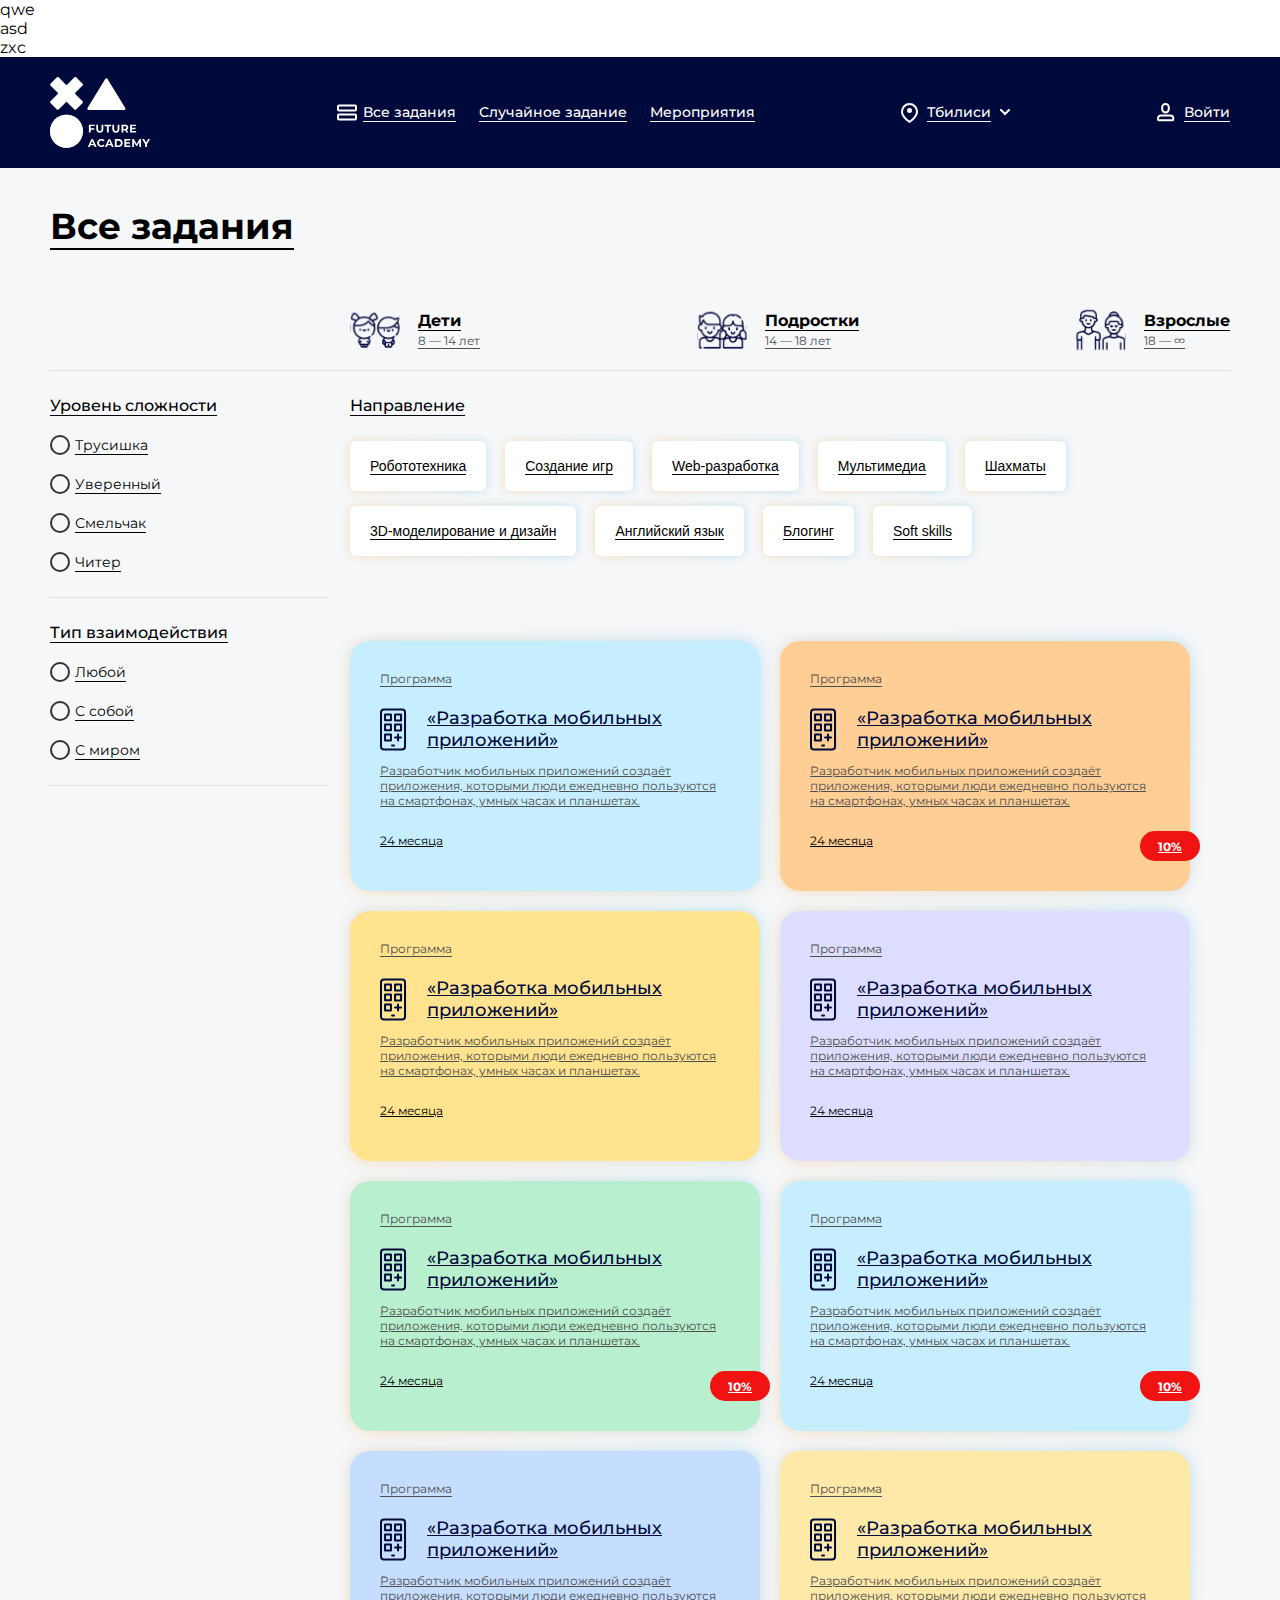
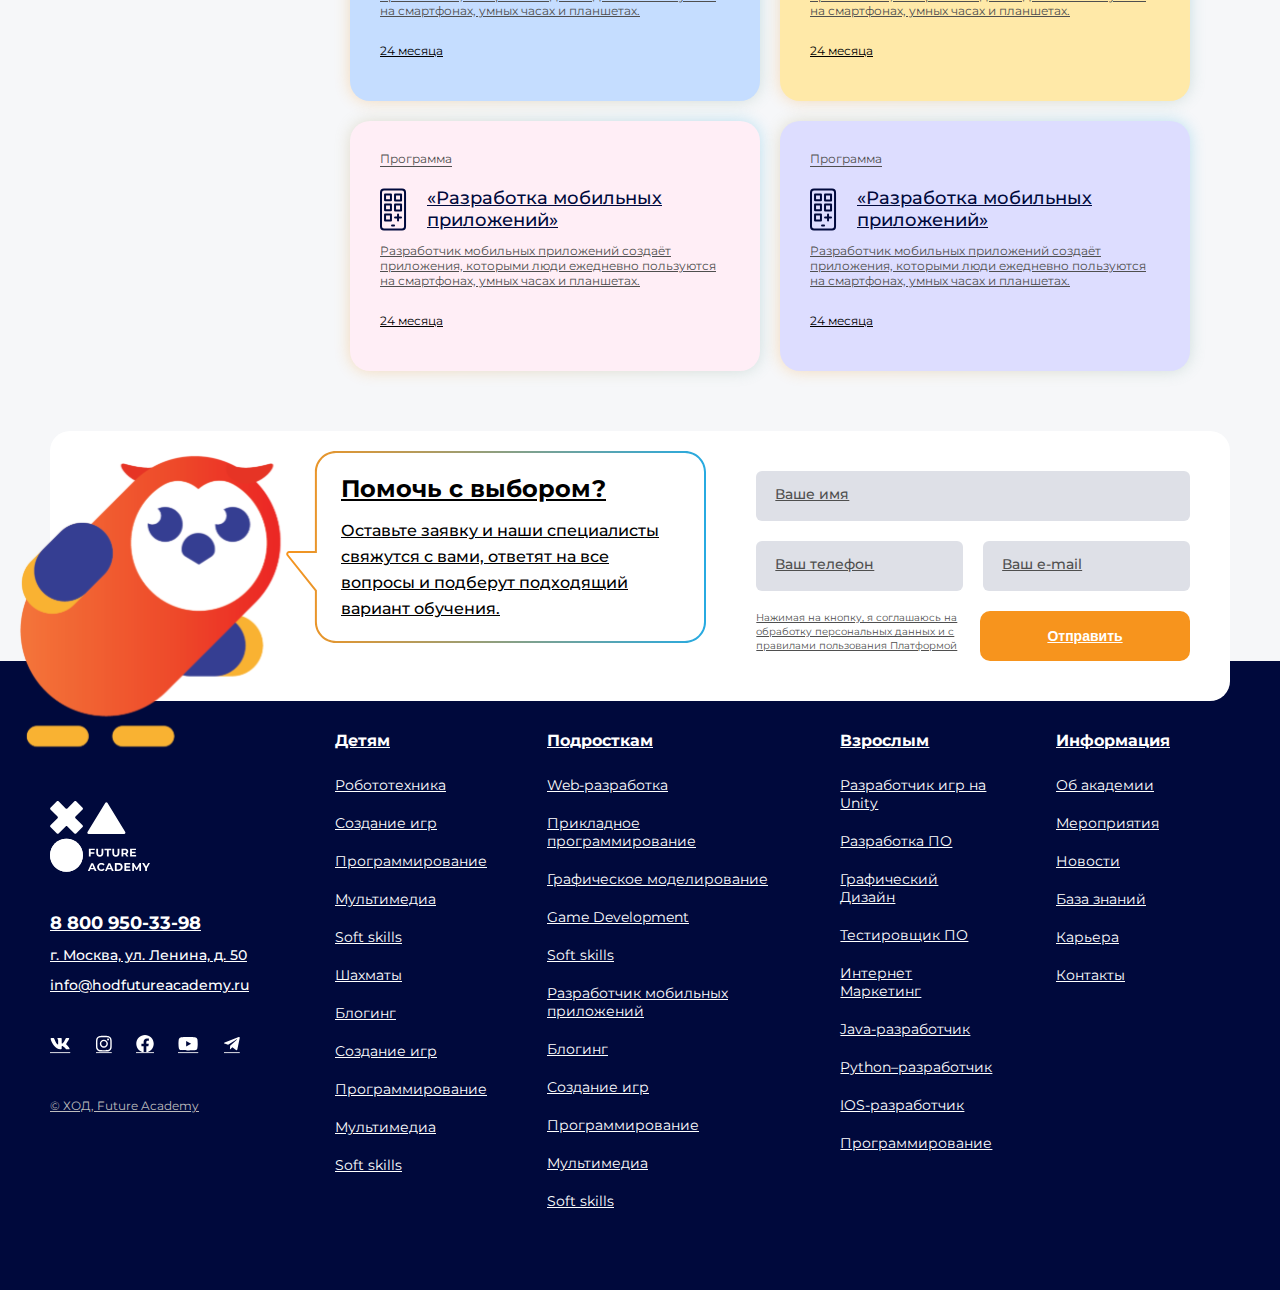
<file: index.html>
<!DOCTYPE>
<html>
    <head>
        <title>Road to home</title>
        <link rel="stylesheet" href="./style.css" />
    </head>
    <body>
        <div style="color: #000; background-color: red; display: inline;">
            <div style="width: 50px">qwe</div>
            <div>asd</div>
            <div>zxc</div>
        </div>
        <header class="header">
            <div class="wrapper">
                <div>
                    <a href="#">
                        <img src="./img/logo.svg" />
                    </a>
                </div>
    
                <ul class="header__nav">
                    <li>
                        <img src="./img/nav.svg" />
                        <a href="#" class="header__text">Все задания</a>
                    </li>
                    <li>
                        <a href="#" class="header__text">Случайное задание</a>
                    </li>
                    <li>
                        <a href="#" class="header__text">Мероприятия</a>
                    </li>
                </ul>
    
                <div class="header__city">
                    <img src="./img/pin.svg" />
                    <span class="header__text">Тбилиси</span>    
                    <img src="./img/arrow.svg" class="header__city-arrow" />
                    <div class="header__city-list">
                        <label>
                            <input type="radio" name="city" value="1" />
                            <span class="header__city-list-name">Батуми</span>
                        </label>
                        <label>
                            <input type="radio" name="city" value="2" />
                            <span class="header__city-list-name">Санкт-Петербург</span>
                        </label>
                        </label>
                        <label>
                            <input type="radio" name="city" value="3" />
                            <span class="header__city-list-name">Парыж</span>
                        </label>
                    </div>
                </div>
    
                <div class="header__entrance">
                    <img src="./img/profile.svg" />
                    <a href="#" class="header__text">Войти</a>
                </div>
            </div>
        </header>

        <div class="content">
            <div class="wrapper">
                <div class="content__header">
                    <div class="content__header-title">
                        <div class="content__header-title-text">Все задания</div>
                    </div>
                    <div class="tabs">
                        <div class="tabs__tab tab">
                            <img src="./img/tab-1.svg" />
                            <div>
                                <div class="tab__title">Дети</div>
                                <div class="tab__subtitle">8 — 14 лет</div>
                            </div>
                        </div>
    
                        <div class="tabs__tab tab">
                            <img src="./img/tab-2.svg" />
                            <div>
                                <div class="tab__title">Подростки</div>
                                <div class="tab__subtitle">14 — 18 лет</div>
                            </div>
                        </div>
    
                        <div class="tabs__tab tab">
                            <img src="./img/tab-3.svg" />
                            <div>
                                <div class="tab__title">Взрослые</div>
                                <div class="tab__subtitle">18 — ∞</div>
                            </div>
                        </div>
                    </div>
                </div>

                <div class="content__body">
                    <div class="filters">
                        <div class="filter">
                            <div class="filter__title">Уровень сложности</div>
                            <div class="filter__options">
                                <label>
                                    <input type="radio" name="level" value="1" />
                                    <span>Трусишка</span>
                                </label>
                                <label>
                                    <input type="radio" name="level" value="2" />
                                    <span>Уверенный</span>
                                </label>
                                <label>
                                    <input type="radio" name="level" value="3" />
                                    <span>Смельчак</span>
                                </label>
                                <label>
                                    <input type="radio" name="level" value="4" />
                                    <span>Читер</span>
                                </label>
                            </div>
                        </div>

                        <div class="filter">
                            <div class="filter__title">Тип взаимодействия</div>
                            <div class="filter__options">
                                <label>
                                    <input type="radio" name="interaction" value="1" />
                                    <span>Любой</span>
                                </label>
                                <label>
                                    <input type="radio" name="interaction" value="2" />
                                    <span>С собой</span>
                                </label>
                                <label>
                                    <input type="radio" name="interaction" value="3" />
                                    <span>С миром</span>
                                </label>
                            </div>
                        </div>
                    </div>
                    <div class="content__right">
                        <div class="content__right-title">Направление</div>
                        
                        <div class="tags">
                            <div class="tag">
                                <button class="tag__btn"><span>Робототехника</span></button>
                                <div class="tag__gradient"></div>
                            </div>

                            <div class="tag">
                                <button class="tag__btn"><span>Создание игр</span></button>
                                <div class="tag__gradient"></div>
                            </div>

                            <div class="tag">
                                <button class="tag__btn"><span>Web-разработка</span></button>
                                <div class="tag__gradient"></div>
                            </div>

                            <div class="tag">
                                <button class="tag__btn"><span>Мультимедиа</span></button>
                                <div class="tag__gradient"></div>
                            </div>

                            <div class="tag">
                                <button class="tag__btn"><span>Шахматы</span></button>
                                <div class="tag__gradient"></div>
                            </div>

                            <div class="tag">
                                <button class="tag__btn"><span>3D-моделирование и дизайн</span></button>
                                <div class="tag__gradient"></div>
                            </div>

                            <div class="tag">
                                <button class="tag__btn"><span>Английский язык</span></button>
                                <div class="tag__gradient"></div>
                            </div>

                            <div class="tag">
                                <button class="tag__btn"><span>Блогинг</span></button>
                                <div class="tag__gradient"></div>
                            </div>

                            <div class="tag">
                                <button class="tag__btn"><span>Soft skills</span></button>
                                <div class="tag__gradient"></div>
                            </div>
                        </div>

                        <div class="cards">
                            <div class="card">
                                <div class="card__content card--color-1">
                                    <div class="card__programm">Программа</div>
                                    <div class="card__title">
                                        <img src="./img/programm.svg" />
                                        <span>«Разработка мобильных приложений»</span>
                                    </div>
                                    <div class="card__subtitle">Разработчик мобильных приложений создаёт приложения, которыми люди ежедневно пользуются на смартфонах, умных часах и планшетах.</div>
                                    <div class="card__duration">24 месяца</div>
                                </div>
                                <div class="card__bg"></div>
                            </div>

                            <div class="card card--with-discount">
                                <div class="card__content card--color-2">
                                    <div class="card__programm">Программа</div>
                                    <div class="card__title">
                                        <img src="./img/programm.svg" />
                                        <span>«Разработка мобильных приложений»</span>
                                    </div>
                                    <div class="card__subtitle">Разработчик мобильных приложений создаёт приложения, которыми люди ежедневно пользуются на смартфонах, умных часах и планшетах.</div>
                                    <div class="card__duration">24 месяца</div>
                                </div>
                                <div class="card__bg"></div>
                            </div>

                            <div class="card">
                                <div class="card__content card--color-3">
                                    <div class="card__programm">Программа</div>
                                    <div class="card__title">
                                        <img src="./img/programm.svg" />
                                        <span>«Разработка мобильных приложений»</span>
                                    </div>
                                    <div class="card__subtitle">Разработчик мобильных приложений создаёт приложения, которыми люди ежедневно пользуются на смартфонах, умных часах и планшетах.</div>
                                    <div class="card__duration">24 месяца</div>
                                </div>
                                <div class="card__bg"></div>
                            </div>

                            <div class="card">
                                <div class="card__content card--color-4">
                                    <div class="card__programm">Программа</div>
                                    <div class="card__title">
                                        <img src="./img/programm.svg" />
                                        <span>«Разработка мобильных приложений»</span>
                                    </div>
                                    <div class="card__subtitle">Разработчик мобильных приложений создаёт приложения, которыми люди ежедневно пользуются на смартфонах, умных часах и планшетах.</div>
                                    <div class="card__duration">24 месяца</div>
                                </div>
                                <div class="card__bg"></div>
                            </div>

                            <div class="card card--with-discount">
                                <div class="card__content card--color-5">
                                    <div class="card__programm">Программа</div>
                                    <div class="card__title">
                                        <img src="./img/programm.svg" />
                                        <span>«Разработка мобильных приложений»</span>
                                    </div>
                                    <div class="card__subtitle">Разработчик мобильных приложений создаёт приложения, которыми люди ежедневно пользуются на смартфонах, умных часах и планшетах.</div>
                                    <div class="card__duration">24 месяца</div>
                                </div>
                                <div class="card__bg"></div>
                            </div>

                            <div class="card card--with-discount">
                                <div class="card__content card--color-6">
                                    <div class="card__programm">Программа</div>
                                    <div class="card__title">
                                        <img src="./img/programm.svg" />
                                        <span>«Разработка мобильных приложений»</span>
                                    </div>
                                    <div class="card__subtitle">Разработчик мобильных приложений создаёт приложения, которыми люди ежедневно пользуются на смартфонах, умных часах и планшетах.</div>
                                    <div class="card__duration">24 месяца</div>
                                </div>
                                <div class="card__bg"></div>
                            </div>

                            <div class="card">
                                <div class="card__content card--color-7">
                                    <div class="card__programm">Программа</div>
                                    <div class="card__title">
                                        <img src="./img/programm.svg" />
                                        <span>«Разработка мобильных приложений»</span>
                                    </div>
                                    <div class="card__subtitle">Разработчик мобильных приложений создаёт приложения, которыми люди ежедневно пользуются на смартфонах, умных часах и планшетах.</div>
                                    <div class="card__duration">24 месяца</div>
                                </div>
                                <div class="card__bg"></div>
                            </div>

                            <div class="card">
                                <div class="card__content card--color-8">
                                    <div class="card__programm">Программа</div>
                                    <div class="card__title">
                                        <img src="./img/programm.svg" />
                                        <span>«Разработка мобильных приложений»</span>
                                    </div>
                                    <div class="card__subtitle">Разработчик мобильных приложений создаёт приложения, которыми люди ежедневно пользуются на смартфонах, умных часах и планшетах.</div>
                                    <div class="card__duration">24 месяца</div>
                                </div>
                                <div class="card__bg"></div>
                            </div>

                            <div class="card">
                                <div class="card__content card--color-9">
                                    <div class="card__programm">Программа</div>
                                    <div class="card__title">
                                        <img src="./img/programm.svg" />
                                        <span>«Разработка мобильных приложений»</span>
                                    </div>
                                    <div class="card__subtitle">Разработчик мобильных приложений создаёт приложения, которыми люди ежедневно пользуются на смартфонах, умных часах и планшетах.</div>
                                    <div class="card__duration">24 месяца</div>
                                </div>
                                <div class="card__bg"></div>
                            </div>

                            <div class="card">
                                <div class="card__content card--color-4">
                                    <div class="card__programm">Программа</div>
                                    <div class="card__title">
                                        <img src="./img/programm.svg" />
                                        <span>«Разработка мобильных приложений»</span>
                                    </div>
                                    <div class="card__subtitle">Разработчик мобильных приложений создаёт приложения, которыми люди ежедневно пользуются на смартфонах, умных часах и планшетах.</div>
                                    <div class="card__duration">24 месяца</div>
                                </div>
                                <div class="card__bg"></div>
                            </div>
                        </div>
                    </div>
                </div>

                <div class="request">
                    <div class="request__owl">
                        <img src="./img/owl.svg" class="request__owl-img" />
                        <div class="request__frame">
                            <div class="request__frame-text">
                                <div class="request__frame-title">Помочь с выбором?</div>
                                <div class="request__frame-subtitle">Оставьте заявку и наши специалисты свяжутся с вами, ответят на все вопросы и подберут подходящий вариант обучения.</div>
                            </div>
                            <img src="./img/frame.svg" class="request__owl-frame" />
                        </div>
                    </div>
                    <form class="form">
                        <div class="form__input">
                            <input class="input" placeholder=" "/>
                            <div class="placeholder">Ваше имя</div>
                        </div>

                        <div class="form__row">
                            <div class="form__input">
                                <input class="input" type="tel" placeholder=" "/>
                                <div class="placeholder">Ваш телефон</div>
                            </div>
                            <div class="form__input">
                                <input type="email" class="input" placeholder=" "/>
                                <div class="placeholder">Ваш e-mail</div>
                            </div>
                        </div>

                        <div class="form__footer">
                            <div class="form__agree">
                                Нажимая на кнопку, я соглашаюсь на обработку персональных данных и с правилами пользования Платформой
                            </div>
                            <input type="submit" value="Отправить" class="form__submit" />
                        </div>
                    </form>
                    <!-- <div class="request__bg"></div> -->
                </div>
            </div>
        </div>

        <footer class="footer">
            <div class="wrapper">
                <div class="footer__first-column">
                    <div>
                        <a href="#">
                            <img src="./img/logo.svg" />
                        </a>
                    </div>
                    
                    <div class="footer__contacts">
                        <a href="tel:88009503398" class="footer__phone">8 800 950-33-98</a>
                        <div class="footer__address">г. Москва, ул. Ленина, д. 50</div>
                        <a class="footer__email" href="mailto:info@hodfutureacademy.ru">info@hodfutureacademy.ru</a>
                    </div>
    
                    <div class="footer__soc">
                        <a href="#">
                            <img src="./img/vk.svg" />
                        </a>
                        <a href="#">
                            <img src="./img/insta.svg" />
                        </a>
                        <a href="#">
                            <img src="./img/facebook.svg" />
                        </a>
                        <a href="#">
                            <img src="./img/youtube.svg" />
                        </a>
                        <a href="#">
                            <img src="./img/tg.svg" />
                        </a>
                    </div>
    
                    <div class="footer__copywright">
                        © ХОД, Future Academy
                    </div>
                </div>

                <div class="footer__column">
                    <div class="footer__column-title">Детям</div>
                    <div class="footer__column-menu">
                        <a href="#">Робототехника</a>
                        <a href="#">Создание игр</a>
                        <a href="#">Программирование</a>
                        <a href="#">Мультимедиа</a>
                        <a href="#">Soft skills</a>
                        <a href="#">Шахматы</a>
                        <a href="#">Блогинг</a>
                        <a href="#">Создание игр</a>
                        <a href="#">Программирование</a>
                        <a href="#">Мультимедиа</a>
                        <a href="#">Soft skills</a>
                    </div>
                </div>

                <div class="footer__column">
                    <div class="footer__column-title">Подросткам</div>
                    <div class="footer__column-menu">
                        <a href="#">Web-разработка</a>
                        <a href="#">Прикладное программирование</a>
                        <a href="#">Графическое моделирование</a>
                        <a href="#">Game Development</a>
                        <a href="#">Soft skills</a>
                        <a href="#">Разработчик мобильных приложений</a>
                        <a href="#">Блогинг</a>
                        <a href="#">Создание игр</a>
                        <a href="#">Программирование</a>
                        <a href="#">Мультимедиа</a>
                        <a href="#">Soft skills</a>
                    </div>
                </div>

                <div class="footer__column">
                    <div class="footer__column-title">Взрослым</div>
                    <div class="footer__column-menu">
                        <a href="#">Разработчик игр на Unity</a>
                        <a href="#">Разработка ПО</a>
                        <a href="#">Графический Дизайн</a>
                        <a href="#">Тестировщик ПО</a>
                        <a href="#">Интернет Маркетинг</a>
                        <a href="#">Java-разработчик</a>
                        <a href="#">Python–разработчик</a>
                        <a href="#">IOS-разработчик</a>
                        <a href="#">Программирование</a>
                    </div>
                </div>

                <div class="footer__column">
                    <div class="footer__column-title">Информация</div>
                    <div class="footer__column-menu">
                        <a href="#">Об академии</a>
                        <a href="#">Мероприятия</a>
                        <a href="#">Новости</a>
                        <a href="#">База знаний</a>
                        <a href="#">Карьера</a>
                        <a href="#">Контакты</a>
                    </div>
                </div>
            </div>
        </footer>
    </body>
</html>
</file>
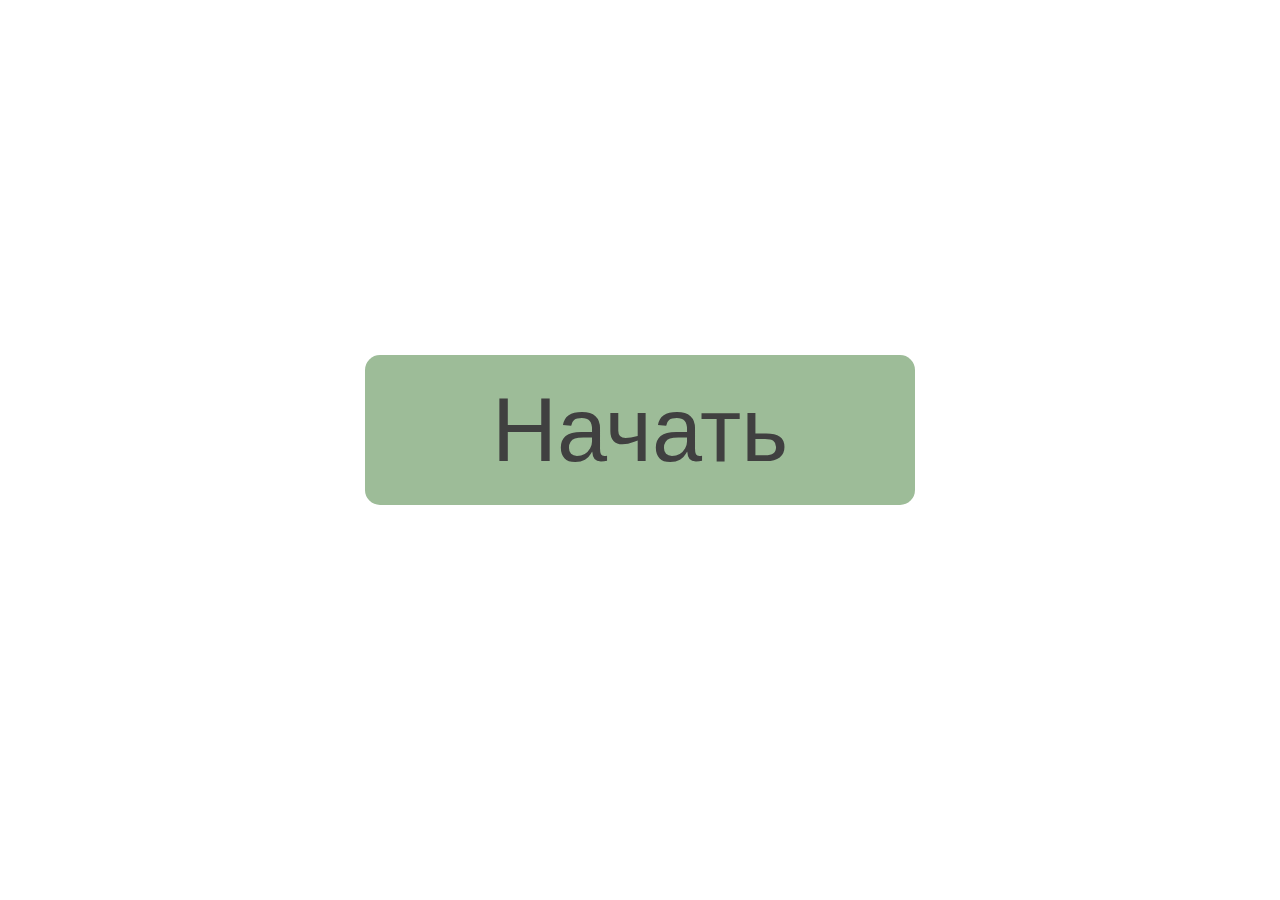
<file: test/index.html>
<!DOCTYPE html>
<html lang="en">
<head>
    <meta charset="UTF-8">
    <meta name="viewport" content="width=device-width, initial-scale=1.0">
    <title>Test</title>
</head>
<body>
    <style>
        @font-face {
            font-family: "Montserrat";
            font-style: normal;
            font-weight: 700;
            src: url(./fonts/Montserrat-Bold.ttf);
        }

        @font-face {
            font-family: "Montserrat";
            font-style: normal;
            font-weight: 500;
            src: url(./fonts/Montserrat-Medium.ttf);
        }


        @font-face {
            font-family: "Montserrat";
            font-style: normal;
            font-weight: 400;
            src: url(./fonts/Montserrat-Regular.ttf);
        }

        body {
            margin: 0;
            font-family: "Montserrat";
        }

        * {
            box-sizing: border-box;
        }
        .container {
            display: flex;
            align-items: center;
            justify-content: center;
            min-height: 100vh;
            min-width: 100vw;
            flex-direction: column;
        }
        #start, #continueQuiz, #next {
            width: 550px;
            height: 150px;
            border-radius: 15px;
            color: #404040;
            background-color: #9DBC98;
            font-size: 90px;
            border: none;
            cursor: pointer;
            margin-bottom: 40px;
        }

        #continueQuiz {
            background-color: #bbbc98;
        }

        #next {
            width: 300px;
            font-size: 30px;
            height: 75px;
        }

        #finish {
            font-size: 90px;
        }

        #question {
            margin: 50px auto;
            font-size: 60px;
            max-width: 900px;
            text-align: left;
            word-wrap: break-word;
            white-space: pre-wrap;
        }

        #questionNumber, #question, #next, #finish, #continueQuiz {
            display: none;
        }
    </style>
    <div class="container">
        <button id="start" onclick="start()">Начать</button>
        <button id="continueQuiz" onclick="continueQuiz()">Продолжить</button>
        <div id="questionNumber">Вопрос: <span id="questionNumberSpan"></span></div>
        <div id="question"></div>
        <button id="next" onclick="next()">Дальше</button>
        <div id="finish">
            Аня, поздравляю! <br>
            Ты ответила на все вопросы
        </div>
    </div>
    <script>
        const questionFlowKey = 'questionsFlow'
        const questionStepKey = 'questionStep'
        const isStartedKey = 'isStarted'
        let questionStep = 0;
        let questionsFlow = [];
        const tasks = [
            "Что должно быть у абсолютно каждого тега?",
            "Как открыть тег?",
            "Как обозначается конец тега?",
            "Что такое парный тэг?",
            "Какие бывают теги помимо парных?",
            "Какие бывают теги помимо непарных?",
            "Что такое аттрибуты тега?",
            "Что можно положить внутри парного тега?",
            "Что можно положить внутри непарного тега?",
            "За что отвечает тег doctype?",
            "С какого тега должан начинаться каждая HTML страница?",
            "Когда тег doctype можно не использовать?",
            "Сколько тегов <html> должно быть на HTML странице?",
            "Когда можно не использовать тег <html> ?",
            "Когда можно не использовать тег <div>?",
            "Когда можно не использовать тег <head> ?",
            "Какие теги обязательно должны быть внутри тега <head> ?",
            "Когда надо использовать два тега <head> на одной HTML странице?",
            "Где должен располагаться тег <title>?",
            "Сколько тегов <meta> можно расположить внутри тега <body>?",
            "Сколько максимум можно добавить тегов <li> внутри тега <ul>?",
            "Можно ли применить css стили для тега <head>?",
            "Для чего нужно использовать тег div?",
            "Для чего нужно использовать тег span?",
            "Какие стили по-умолчанию у тега div?",
            "Какие стили по-умолчанию у тега span?",
            "В чём отличие div от span?",
            "Почему использовать ul для списка лучше чем просто div?",
            "Какие стили по-умолчанию у тега ul?",
            "Какие стили по-умолчанию у тега li?",
            "Как создать список? Какая у него структура?",
            "Когда надо использовать ul, а когда нет?",
            "Можно ли в ul поместить вместо li тег div?",
            "Что такое контейнер?",
            "Можно ли положить в один контейнер другой контейнер?",
            "Можно ли сделать вложенность больше чем из 10-ти контейнеров?",
            "Какие теги должны присутствовать абсолютно в каждом html файл?",
            "Какое расширение файла должно быть у файла с HTML страницей?",
            "Будет ли работать HTML страница, если написать все теги внутри неё в одну строку?",
            "Что такое селектор?",
            "Напиши селектор для класса",
            "Напиши селектор для тега",
            "Напиши селектор используя и класс и тег",
            "Напиши селектор с псевдоэлементом",
            "Напиши селектор с псевдоклассом",
            "Напиши селектор с псевдоклассом и псевдоэлементом",
            "Какое расширение файла должно быть у файла со стилями?",
            "Можно ли написать .container::after::before",
            "Напиши селектор что бы цвет текста внутри псевдоэлемента менялся на красный при наведении на класс container.",
            "Что такое css свойства?",
            "Что такое тег?",
            "Что такое класс?",
            "Для чего нужен класс?",
            "Как сделать так, что бы элемент не было видно на странице?",
            "В чём отличие между opacity: 0 и display: none",
            "Как сделать курсор в виде пальчика?",
            "Как сделать круг?",
            "Как добавить рамку вокруг элемента?",
            "Как добавить рамку только справа?",
            "Как сделать закруглённую рамку?",
            "Что делает border?",
            "Что делает border-radius?",
            "Как расположить текст по центру?",
            "Как внутри контейнера расположить дочерние элементы с одинаковыми отступами между ними?",
            "Как расположить один элемент внутри другого элемента ровно по центра, как по горизонтали так и по вертикали?",
            "Когда дочерние элементы внутри flex контейнера начинают переноситься?",
            "За что отвечает свойство justify-content?",
            "Можно ли свойство justify-content применить к display: block? А к display: inline?",
            "Как сказать flex контейнеру что его дочерние элементы не должны переноситься",
            "Как сказать flex контейнеру что его дочерние элементы должны переноситься",
            "Какие стили по-умолчанию имеет flex контейнер",
            "Как сделать так, что бы сайт адаптировался под мобильные устройства",
            "Напиши media query",
            "В чём разница между media query и медиа выражением?",
            "Какие бывают размеры экранов?",
            "Как можно добавить расстояние между двумя элементами",
            "В чём отличие margin от padding",
            "Когда лучше использовать margin, а когда padding?",
            "Как задать margin только для верха?",
            "В записи margin: 10px 15px 7px 9px расскажи с Какой стороны какие будут отспуты?",
            "Каким цветом в браузере выделяется margin?",
            "Каким цветом в браузере выделяется padding?",
            "Что такое внутренний отступ?",
            "Что такое внешний отступ?",
            "Что значит нативный?",
            "Что значит кастомизировать?",
            "Для чего нужны отступы в коде?",
            "Как добавить градиент?",
            "Какие бывают значения у font-weight?",
            "Как изменить жирность шрифта?",
            "Что такое вес шрифта?",
            "В чем отличие веса шрифта и жирности шрифта?",
            "Какой самый большоай размер font-size можно задать?",
            "Как задать размер шрифта?",
            "Как поменять шрифт?",
            "За что отвечает font-family?",
            "Можно ли подключить свой шрифт на страницу?",
            "Сколько максимум шрифтов можно подключить на страницу?",
            "Что делает @font-face",
            "За что отвечает свойство white-space?",
            "Как добавить подччеркивание для текста?",
            "Как покрасить текст?",
            "Как покрасить фон элемента?",
            "Можно ли покрасить фон у тега <html> ?",
            "Можно ли покрасить фон у тега <doctype> ?",
            "За что отвечает box-sizing?",
            "Какие ты знаешь свойства display? И кратко расскажи про каждый",
            "Какое значение display по-умолчанию?",
            "Какие css свойства можно применить к display: block, которые нельзя применить к display: inline",
            "Как один элемент с position: absolute расположить выше другого элемента с position: absolute?",
            "Что делает z-index?",
            "В каких единицах можно задавать значения в css для ширины и высоты?",
            "Из чего высчитывается размер элемента?",
            "Что делает width?",
            "Как задать ширину элементу?",
            "Можно ли задать ширину в процентах?",
            "Что делает height?",
            "Как задать высоту элементу?",
            "Можно ли задать высоту в пикселях?",
            "Какие обязательные свойства должны быть у псевдоэлемента? ",
            "Что такое псевдоэлемент?",
            "Когда стоит использовать псевдоэлемент?",
            "Когда не стоит использовать псевдоэлемент?",
            "Какие бывают псевдоэлементы?",
            "Что такое псевдокласс?",
            "Какие бывают псевдоклассы?",
            "Какие создать свой собственный псевдокласс?",
            "Когда стоит использовать псевдоклассы?",
            "Когда не стоит использовать псевдоклассы?",
            "Пседовклассы одинаковые для всех элементов?",
            "Для чего нужен тег input?",
            "Какие атрибуты есть у тега input?",
            "Как сделать так, что бы при наведении на элемент его цвет менялся плавно?",
            "Что делает transition?",
            "Как добавить тень?",
            "Как сделать градиентную тень?",
            "Какие стили по-умолчанию у тега a?",
            "Какие обязательные атрибуты у тега a?",
            "Как создать ссылку?",
            "Как убрать подчеркивание у ссылки?",
            "Как добавить картинку?",
            "Как указать путь до картинки, которая лежить в соседней папке?",
            "Где хранятся сами файлы картинок?",
            "Какие форматы изображений ты знаешь? Расскажи немного про каждый.",
            "Можно ли картинке присвоить disply: none?",
            "Существует ли такой формат изображений как svg?",
            "Существует ли такой формат изображений как jpg?",
            "Существует ли такой формат изображений как png?",
            "В чём отличие svg от png?",
            "В чём отличие svg от jpg?",
            "В чём отличие png от jpg?",
            "Когда лучше использовать svg?",
            "Когда лучше использовать png?",
            "Когда лучше использовать jpg?",
            "Какой из этих трёх форматов изображений нельзя использовать внутри тега <img>? svg, png или jpg?",
            "Какой минимальный вес должен быть у картинки что бы её можно было отобразить на странице?",
            "Картинку какого размера(веса) невозможно добавить на страницу?",
            "Какое значение position по-умолчанию?",
            "За что отвечает position relative? Двигает относительно чего?",
            "Какое свойство надо использовать что бы сдвинуть элемент относительно его начальной позиции?",
            "За что отвечает position absolute? Двигает относительно чего?",
            "Какое свойство надо использовать что бы сдвинуть элемент относительно другого элемента?",
            "Что делает left?",
            "Что делает top?",
            "Что делает right?",
            "Что делает bottom?",
            "Можно ли применить свойство left к position: absolute?",
            "Можно ли применить свойство bottom к position: static?",
            "Можно ли применить свойство top к position: relative?",
            "Можно ли применить свойство right к position: relative?",
            "Какое из css свойство: top, right, bottom, left можно применить к position: absolute?",
            "Можно ли применить свойство top к display: flex?",
            "Как выйти на один уровень вверх из папки?",
            "Как выйти на два уровеня вверх из папки?",
            `Нужно сделать рамку у элемента и покрасить фон в красный, это правильный код?
            .container {
                border: 1px solid #000;
                color: red;
            }`,
            `Какой/какие из способов покраски цвета в зелёный цвет неправильные?
            color: green;
            color: #008000;
            color: #80004f;
            `,
            `
            Найди ошибку в стилях 
                .container {
                    color: red;
                    font-size: 14px;
                    font-weight: 550;
                }
            `,

            `
            Найди ошибку в стилях 
                container {
                    display: none;
                    font-weight: 500px;
                    width: 100px;
                }
            `,

            `
            Найди ошибку в стилях 
            .container::honer {
                display: none;
                height: 100%;
                width: 100%;
                border: 1px solid #000;
                display: flex;
            }
            `,

            `
            Найди ошибку в стилях 
                .container {
                    width: 100px;
                    height: 33%
                    position: absolut;
                }
                .children {
                    width: 100%;
                    height: 100%;
                    position: absolut;
                    top: 0;
                    left: 0;
                }
            `,

            `
            Найди ошибку в стилях 
                ::after {
                    content: "";
                    color: red;
                    font-weight: 500;
                    width: 100px;
                    height: 73px;
                }
            `,

            `
            Найди ошибку в коде
            <div clas="tutNetOshibki">
                <ul>
                    <li>один</li>
                    <li>два<li>
                    <li>три</li>
                </ul>
            </div>
            `,

            `
            Найди ошибку в коде
            <a href="#">ссылка</a>
            `,
            `
            Найди ошибку в коде
                <div class="container">
                    <div clas="children1">
                        <input type="text">Привет</input>
                    </div>
                </div>
            `


        ];

        const increaseQuestionStep = () => {
            localStorage.setItem(questionStepKey, ++questionStep);
            changeQuestionStep()
        }

        const changeQuestion = () => {
            document.getElementById('question').textContent = tasks[questionsFlow[questionStep]];
        }

        const changeQuestionStep = () => {
            document.getElementById('questionNumberSpan').textContent = `${questionStep + 1}/${tasks.length}`;
        }

        const toggleStartButton = (show) => {
            document.getElementById('start').style.display = show ? 'block' : 'none';
        }

        const toggleContinueButton = (show) => {
            document.getElementById('continueQuiz').style.display = show ? 'block' : 'none';
        }

        const toggleFinishUI = (show) => {
            document.getElementById('finish').style.display = show ? 'block' : 'none';
        }

        const toggleQuizUI = (show) => {
            toggleStartButton(false);
            document.getElementById('questionNumber').style.display = show ? 'block' : 'none';
            document.getElementById('question').style.display = show ? 'block' : 'none';
            document.getElementById('next').style.display = show ? 'block' : 'none';
        }

        const loadInitialData = () => {
            const isStarted = localStorage.getItem(isStartedKey);
            if (isStarted) toggleContinueButton(true)
        }

        loadInitialData();

        const start = () => {
            toggleQuizUI(true);
            toggleContinueButton(false);

            const questionNumbers = [...Array(tasks.length).keys()]
            const shuffledQuestionNumbers = questionNumbers.sort((a, b) => 0.5 - Math.random());

            localStorage.setItem(isStartedKey, true);
            localStorage.setItem(questionStepKey, 0);
            localStorage.setItem(questionFlowKey, shuffledQuestionNumbers);

            questionsFlow = shuffledQuestionNumbers;

            changeQuestion();
            changeQuestionStep();
        }

        const continueQuiz = () => {
            toggleQuizUI(true);
            toggleContinueButton(false);
            
            questionsFlow = localStorage.getItem(questionFlowKey).split(',');
            questionStep = Number(localStorage.getItem(questionStepKey));

            changeQuestion();
            changeQuestionStep();
        }



        const next = () => {
            if (questionStep >= tasks.length - 1) {
                toggleQuizUI(false);
                toggleFinishUI(true);
            } else {
                increaseQuestionStep();
                changeQuestion();
                changeQuestionStep();
            }
        }
        
    </script>
</body>
</html>
</file>
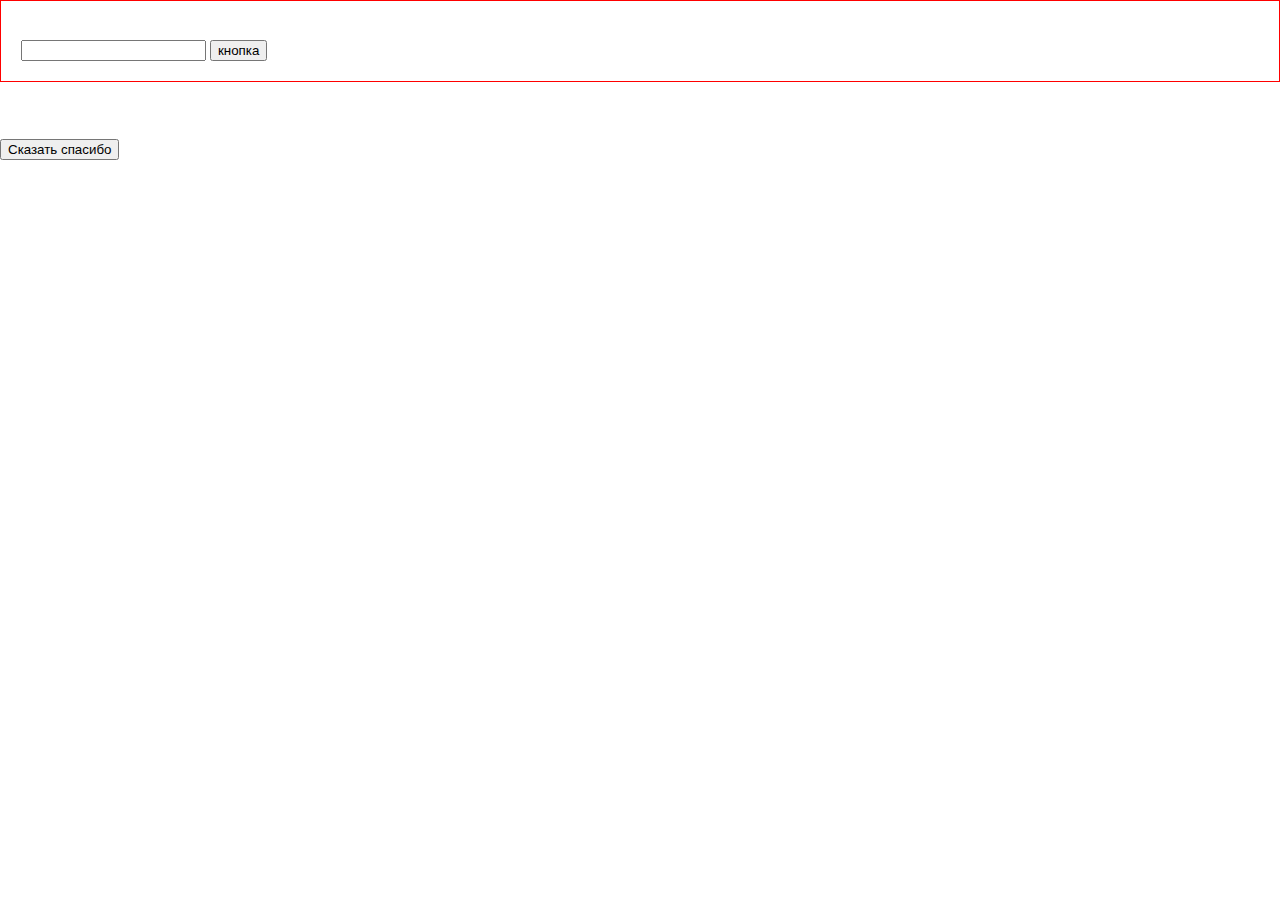
<file: index_anketa.html>
<!DOCTYPE html>
<html lang="ru">
<head>
    <meta charset="UTF-8">
    <meta name="viewport" content="width=device-width, initial-scale=1.0">
    <title>Document</title>
    <link rel="stylesheet" href="./style.css">
    </head>
    <body>
        <div class ="anketa" style="padding: 20px; border: 1px solid red;">
            <div class = "question">Вопрос</div>
            <input  class ="inputUser" type="text" />
            <button class ="btn">кнопка</button>
        </div>
        <div class="list">
            <div class="answer-1">вопрос1: ответ1</div>
            <div class="answer-2">вопрос2: ответ2</div>
            <div class="answer-3">вопрос3: ответ3</div>
        </div>
        <button>Сказать спасибо</button>
    </body>
</html>


<!-- let DOM = {
    html: {
        head: {
            meta: "asd",
            meta2: "asd",
            title: "asd",
        }
    }
} -->

<!-- DOM - Document Object Model -->
</file>
<file: style.css>
@font-face {
    font-family: "Montserrat";
    font-style: normal;
    font-weight: 700;
    src: url(./fonts/Montserrat-Bold.ttf);
}

@font-face {
    font-family: "Montserrat";
    font-style: normal;
    font-weight: 500;
    src: url(./fonts/Montserrat-Medium.ttf);
}


@font-face {
    font-family: "Montserrat";
    font-style: normal;
    font-weight: 400;
    src: url(./fonts/Montserrat-Regular.ttf);
}

body {
    margin: 0;
    font-family: "Montserrat";
    color: #fff;
}

*, * > *, *::after, *::before  {
    box-sizing: border-box;
}

.wrapper {
    max-width: 1180px;
    margin: 0 auto;
}

.header {
    background-color: #00093C;
}

.header .wrapper {
    padding-block: 20px;
    display: flex;
    align-items: stretch;
    justify-content: space-between;
}

.header__nav {
    display: flex;
    list-style-type: none;
    margin: 0;
}

.header__nav li {
    display: flex;
    align-items: center;
    margin-right: 23px;
    position: relative;
    height: 100%;
}

.header__nav li:last-child {
    margin-right: 0;
}

.header__nav li img {
    margin-right: 6px;
}

.header__nav li::after{
    content: "";
    width: 100%;
    height: 4px;
    position: absolute;
    bottom: -20px;
    background: linear-gradient(45deg, #F7941D, #27AAE1);
    opacity: 0;
    transition: 0.3s;
}

.header__nav li:hover::after {
    opacity: 1;
}


.header__city, .header__entrance{
    display: flex;
    align-items: center;
    gap: 9px;
    cursor: pointer;
}

.header__text {
    color: #fff;
    text-decoration: none;
    border-bottom: 1px solid #fff;
    font-size: 14px;
    font-weight: 500;
}

.header__city {
    position: relative;
}
.header__city:hover .header__city-list {
    opacity: 1;
    display: block;
}

.header__city-arrow {
    transition: 0.3s;
}

.header__city:hover .header__city-arrow {
    transform: rotate(180deg);
}

.header__city-list {
    position: absolute;
    background-color: #F6F7F9;
    box-shadow: 0px 4px 16px rgba(0, 0, 0, 0.6);
    border-radius: 10px;
    top: 70px;
    color: #333333;
    width: 226px;
    padding: 20px;
    display: block;
    display: none;
    opacity: 0;
}

.header__city-list label {
    display: block;
    white-space: nowrap;
    margin-bottom: 20px;
    font-weight: 500;
    font-size: 14px;
    display: flex;
    align-items: center;
    cursor: pointer;
    position: relative;
}

.header__city-list label:last-child {
    margin-bottom: 0;
}

.header__city-list input {
    display: none;
}

.header__city-list-name {
    display: flex;
    align-items: center;
}

.header__city-list .header__city-list-name {
    position: relative;
}

.header__city-list .header__city-list-name:before {
    content: "";
    width: 20px;
    height: 20px;
    border: 2px solid #333333;
    border-radius: 50%;
    display: inline-block;
    margin-right: 10px;
}

.header__city-list .header__city-list-name:after {
    content: "";
    width: 10px;
    height: 10px;
    border-radius: 50%;
    background-color: #333333;
    position: absolute;
    left: 5px;
    opacity: 0;
}

.header__city-list input:checked ~ span::after {
    opacity: 1;
}

.content {
    background-color: #F6F7F9;
    min-height: 100%;
}

.content__header{
    display: flex;
    width: 100%;
    padding-top: 36px;
    border-bottom: 1px solid #E0E0E0;
}

.content__header-title {
    display: inline-block;
    color: #000;
    font-size: 36px;
    font-weight: 700;
    margin-bottom: 120px;
    margin-right: 56px;
}

.content__header-title-text {
    border-bottom: 2px solid #000;
    white-space: nowrap;
}

.tabs {
    display: flex;
    color: #000;
    width: 100%;
    justify-content: space-between;
    margin-top: auto;
    margin-bottom: 15px;
}

.tab {
    display: flex;
    align-items: center;
    position: relative;
    cursor: pointer;
}

.tab img {
    height: 100%;
    margin-right: 18px;
}

.tab__title {
    /* display: inline-block; */
    font-weight: 700;
    font-size: 16px;
    border-bottom: 1px solid #000;
    margin-bottom: 2px;
    width: fit-content;
}

.tab__subtitle {
    /* display: inline-block; */
    font-weight: 400;
    font-size: 12px;
    color: #4F4F4F;
    border-bottom: 1px solid currentColor;
    width: fit-content;
}

.tab::after{
    content: "";
    width: 100%;
    height: 4px;
    position: absolute;
    bottom: -15px;
    background: linear-gradient(45deg, #F7941D, #27AAE1);
    opacity: 0;
    transition: 0.3s;
}

.tab:hover::after {
    opacity: 1;
}

.content__body {
    display: flex;
}

.filters {
    min-width: 280px;
    margin-right: 20px;
}

.filter {
    margin-top: 25px;
    padding-bottom: 25px;
    color: #000;
    border-bottom: 1px solid #E0E0E0;

}

.filter__title {
    display: inline-block;
    font-weight: 500;
    font-size: 16px;
    border-bottom: 1px solid #000;
    margin-bottom: 20px;
}

.filter__options label {
    display: block;
    margin-bottom: 20px;
    font-weight: 400;
    font-size: 14px;
    cursor: pointer;
}

.filter__options label:last-child {
    margin-bottom: 0;
}

.filter__options label input {
    display: none;
}

.filter__options span {
    border-bottom: 1px solid #000;
    position: relative;
    margin-left: 25px;
    display: flex;
    width: fit-content;
    align-items: center;
}

.filter__options input:checked ~ span {
    font-weight: 500;
}
.filter__options span::before {
    content: "";
    width: 20px;
    height: 20px;
    border-radius: 50%;
    border: 2px solid #333333;
    display: block;
    position: absolute;
    left: -25px;
}

.filter__options span::after {
    content: "";
    width: 10px;
    height: 10px;
    background: linear-gradient(45deg, #F7941D, #27AAE1);
    display: block;
    border-radius: 50%;
    position: absolute;
    left: -20px;
    opacity: 0;
}

.filter__options label input:checked ~ span::before {
    border: 2px solid #F7941D;
}

.filter__options label input:checked ~ span::after {
    opacity: 1;
}

.content__right {
    margin-top: 25px;
}

.content__right-title {
    font-size: 16px;
    font-weight: 500;
    width: fit-content;
    color: #000;
    border-bottom: 1px solid #000;
}

.tags {
    margin-top: 25px;
    margin-bottom: 70px;
}

.tag {
    height: 50px;
    margin: 0 15px 15px 0;
    position: relative;
    display: inline-block;
    z-index: 1;
}

.tag__btn {
    height: 100%;
    width: 100%;
    padding-inline: 20px;
    border: none;
    background-color: #fff;
    border-radius: 6px;
    cursor: pointer;
    font-size: 14px;
    font-weight: 500;
}

.tag__btn span {
    border-bottom: 1px solid #000;
}

.tag__gradient {
    background: linear-gradient(90deg, #F7941D 0%, #27AAE1 100%);
    opacity: 0.3;
    filter: blur(5px);
    position: absolute;
    width: 100%;
    height: 100%;
    left: 0;
    top: 0;
    z-index: -1;
    border-radius: 6px;
    transition: 0.3s;
}

.tag:hover .tag__gradient {
    background: linear-gradient(90deg, #F7941D 0%, #27AAE1 100%);
    opacity: 0.8;
    filter: blur(20px);
    border-radius: 6px;
}

.tag:last-child {
    margin-right: 0;
}
.cards {
    display: flex;
    flex-wrap: wrap;
    cursor: pointer;
}

.card {
    position: relative;
    width: 410px;
    height: 250px;
    z-index: 1;
    margin: 0 20px 20px 0;
}

.card__content {
    width: 100%;
    height: 100%;
    padding: 30px;
    border-radius: 20px;
}

.card__programm {
    color: #4F4F4F;
    font-size: 12px;
    font-weight: 400;
    border-bottom: 1px solid currentColor;
    width: fit-content;
    margin-bottom: 20px;
}

.card__title {
    color: #00093C;
    font-weight: 500;
    font-size: 18px;
    margin-bottom: 12px;
    display: flex;
    align-items: center;
}

.card__title img {
    margin-right: 20px;
}

.card__title span {
    text-decoration: underline;
}

.card__subtitle {
    color: #4F4F4F;
    font-size: 12px;
    font-weight: 400;
    width: fit-content;
    text-decoration: underline;
    margin-bottom: 25px;
}

.card__duration {
    color: #000000;
    font-size: 12px;
    font-weight: 400;
    text-decoration: underline;
}

.card:hover .card__bg {
    background: linear-gradient(90deg, #F7941D 0%, #27AAE1 100%);
    filter: blur(20px);
    top: 5px;
    left: 5px;
}

.card__bg {
    position: absolute;
    width: 100%;
    height: 100%;
    background: linear-gradient(45deg, #F7941D, #27AAE1);
    opacity: 0.3;
    filter: blur(8px);
    border-radius: 20px;
    left: 0;
    top: 0;
    z-index: -1;
    transition: .3s;
}

.card--with-discount::after {
    content: "10%";
    background-color: #F11212;
    color: #fff;
    text-decoration: underline;
    border-radius: 20px;
    width: 60px;
    height: 30px;
    display: flex;
    align-items: center;
    justify-content: center;
    position: absolute;
    right: -10px;
    bottom: 30px;
    font-weight: 700;
    font-size: 12px;
}




.card--color-1 {
    background-color: #C7EEFF;
}
.card--color-2 {
    background-color: #FFCE94;
}
.card--color-3 {
    background-color: #FFE38E;
}
.card--color-4 {
    background-color: #DDDDFF;
}
.card--color-5 {
    background-color: #B8EFCF;
}
.card--color-6 {
    background-color: #C7EEFF;
}
.card--color-7 {
    background-color: #C5DDFF;
}
.card--color-8 {
    background-color: #FFE9A8;
}
.card--color-9 {
    background-color: #FFEEF6;
}

.footer {
    background-color: #00093C;
    padding-block: 70px;
}

.footer .wrapper {
    display: flex;
}

.footer__first-column {
    padding-top: 70px;
    display: flex;
    flex-direction: column;
    gap: 40px;
    margin-right: 86px;
}

.footer__phone {
    font-weight: 700;
    font-size: 18px;
    color: #fff;
}

.footer__address, .footer__email {
    font-size: 14px;
    font-weight: 500;
    color: #fff;
    text-decoration: underline;
}

.footer__contacts {
    display: flex;
    flex-direction: column;
    gap: 12px;
}

.footer__soc a:not(:last-child) {
    margin-right: 20px;
    text-decoration: none;
}

.footer__copywright{
    color: #BDBDBD;
    font-size: 12px;
    font-weight: 400;
    text-decoration: underline;
}

.footer__column {
    margin-right: 60px;
}

.footer__column-title {
    font-weight: 700;
    font-size: 16px;
    text-decoration: underline;
    margin-bottom: 16px;
}

.footer__column-menu a {
    font-weight: 400;
    font-size: 14px;
    display: flex;
    flex-direction: column;
    color: #fff;
    padding-block: 10px;
}

.request {
    width: 100%;
    height: 270px;
    background-color: #fff;
    border-radius: 20px;
    padding: 40px;
    position: relative;
    bottom: -40px;
    z-index: 1;
    display: flex;
}

.request__bg {
    width: 100%;
    height: 100%;
    position: absolute;
    left: 0;
    top: 0;
    background: linear-gradient(90deg, #F7941D 0%, #27AAE1 100%);
    opacity: 0.3;
    filter: blur(8px);
    border-radius: 20px;
    z-index: -1;
}

.form {
    width: 440px;
    margin-left: auto;
}

.input {
    background-color: #DEE0E7;
    border-radius: 6px;
    border: none;
    width: 100%;
    height: 100%;
    padding-inline: 20px;
}

.form__input {
    position: relative;
    width: 100%;
    height: 50px;
}

input:placeholder-shown ~ .placeholder {
    opacity: 1;
}

.placeholder {
    color: #4F4F4F;
    font-size: 14px;
    font-weight: 400;
    text-decoration: underline;
    position: absolute;
    left: 19px;
    top: 14px;
    font-weight: 500;
    transition: 0.2s;
    opacity: 0;
}

.form__row, .form__footer {
    display: flex;
    justify-content: space-between;
    gap: 20px;
    margin-top: 20px;
}

.form__agree {
    color: #4F4F4F;
    line-height: 14px;
    font-size: 10px;
    text-decoration: underline;
}

.form__submit {
    min-width: 210px;
    height: 50px;
    background-color: #F7941D;
    font-size: 14px;
    font-weight: 700;
    line-height: 26px;
    text-decoration: underline;
    border: none;
    border-radius: 10px;
    color: #fff;
    cursor: pointer;
}

.request__owl {
    display: flex;
    position: relative;
    left: -80px;
    bottom: 20px;
}

.request__frame-text {
    color: #000;
    max-width: 400px;
    padding-left: 55px;
    padding-top: 23px;
}

.request__frame-title {
    margin-bottom: 15px;
    font-weight: 700;
    font-size: 24px;
    text-decoration: underline;
}

.request__frame-subtitle {
    font-weight: 500;
    font-size: 16px;
    line-height: 26px;
    text-decoration: underline;
}


.request__frame {
    position: relative;
}

.request__owl-frame {
    position: absolute;
    left: 0;
    top: 0;
    z-index: -1;
}

.request__owl-img {
    width: 276px;
    height: 311px;
}
</file>
